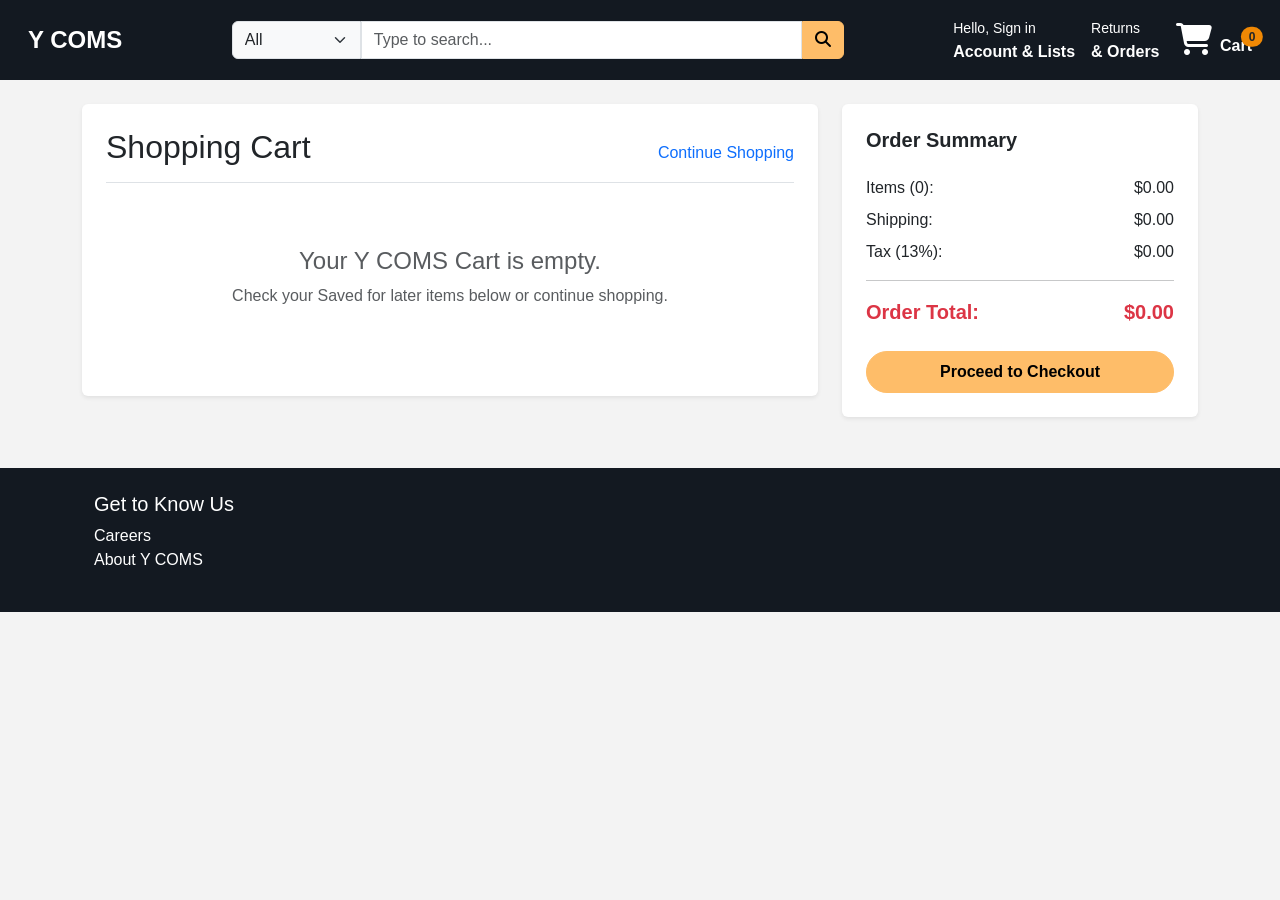
<file: cart.html>
<!DOCTYPE html>
<html lang="en">
<head>
    <meta charset="UTF-8">
    <meta name="viewport" content="width=device-width, initial-scale=1.0">
    <title>Shopping Cart - Y COMS</title>
    <!-- Bootstrap 5 CSS -->
    <link href="https://cdn.jsdelivr.net/npm/bootstrap@5.3.0-alpha3/dist/css/bootstrap.min.css" rel="stylesheet">
    <!-- FontAwesome -->
    <link rel="stylesheet" href="https://cdnjs.cloudflare.com/ajax/libs/font-awesome/6.4.0/css/all.min.css">
    <!-- Custom CSS -->
    <link rel="stylesheet" href="assets/css/styles.css">
</head>
<body>

    <!-- Header (Same as index.html) -->
    <header class="bg-dark text-white p-3 sticky-top">
        <div class="container-fluid d-flex align-items-center justify-content-between">
            <div class="logo">
                <a href="index.html" class="text-white text-decoration-none fs-4 fw-bold">Y COMS</a>
            </div>

            <div class="search-bar d-flex w-50 mx-4">
                <select class="form-select w-auto rounded-start bg-light text-dark">
                    <option>All</option>
                    <option>Electronics</option>
                    <option>Fashion</option>
                </select>
                <input type="text" class="form-control rounded-0" placeholder="Type to search...">
                <button class="btn btn-warning rounded-end"><i class="fas fa-search"></i></button>
            </div>

            <div class="user-actions d-flex align-items-center">
                <div class="me-3">
                    <a href="dashboard.html" class="text-white text-decoration-none">
                        <small>Hello, Sign in</small><br>
                        <b>Account & Lists</b>
                    </a>
                </div>
                <div class="me-3">
                    <a href="#" class="text-white text-decoration-none">
                        <small>Returns</small><br>
                        <b>& Orders</b>
                    </a>
                </div>
                <div>
                    <a href="cart.html" class="text-white text-decoration-none position-relative">
                        <i class="fas fa-shopping-cart fa-2x"></i>
                        <span class="position-absolute top-0 start-100 translate-middle badge rounded-pill bg-warning text-dark" id="cart-badge">0</span>
                        <b class="ms-1">Cart</b>
                    </a>
                </div>
            </div>
        </div>
    </header>

    <!-- Main Content -->
    <main class="container my-4">
        <div class="row">
            <!-- Cart Items -->
            <div class="col-md-8">
                <div class="card p-4 shadow-sm border-0 mb-4">
                    <div class="d-flex justify-content-between align-items-baseline mb-3 border-bottom pb-2">
                        <h2>Shopping Cart</h2>
                        <a href="products.html" class="text-decoration-none">Continue Shopping</a>
                    </div>

                    <!-- Items container managed by JS -->
                    <div id="cart-items-container">
                        <!-- Dynamic items will load here -->
                        <div class="text-center py-5 text-muted d-none" id="empty-cart-msg">
                            <h4>Your Y COMS Cart is empty.</h4>
                            <p>Check your Saved for later items below or continue shopping.</p>
                        </div>
                    </div>

                </div>
            </div>

            <!-- Order Summary Sidebar -->
            <div class="col-md-4">
                <div class="card p-4 shadow-sm border-0">
                    <h5 class="card-title fw-bold">Order Summary</h5>
                    <div class="d-flex justify-content-between mt-3">
                        <span>Items (<span id="summary-count">0</span>):</span>
                        <span id="summary-items-price">$0.00</span>
                    </div>
                    <div class="d-flex justify-content-between mt-2">
                        <span>Shipping:</span>
                        <span>$0.00</span>
                    </div>
                    <div class="d-flex justify-content-between mt-2">
                        <span>Tax (13%):</span>
                        <span id="summary-tax">$0.00</span>
                    </div>
                    <hr>
                    <div class="d-flex justify-content-between fs-5 fw-bold text-danger">
                        <span>Order Total:</span>
                        <span id="summary-total">$0.00</span>
                    </div>

                    <a href="checkout.html" class="btn btn-warning w-100 rounded-pill mt-4 fw-semibold p-2">Proceed to Checkout</a>
                </div>
            </div>
        </div>
    </main>

    <!-- Footer -->
    <footer class="bg-dark text-white mt-5">
         <div class="container p-4">
            <div class="row">
                <div class="col-md-3">
                    <h5>Get to Know Us</h5>
                    <ul class="list-unstyled">
                        <li><a href="#" class="text-white text-decoration-none">Careers</a></li>
                        <li><a href="#" class="text-white text-decoration-none">About Y COMS</a></li>
                    </ul>
                </div>
            </div>
         </div>
    </footer>

    <!-- Scripts -->
    <script src="https://cdn.jsdelivr.net/npm/bootstrap@5.3.0-alpha3/dist/js/bootstrap.bundle.min.js"></script>
    <script src="assets/js/script.js"></script>
    <script>
        // Inline script specific to cart page rendering
        document.addEventListener('DOMContentLoaded', () => {
            renderCartPage();
        });

        function renderCartPage() {
            const cart = JSON.parse(localStorage.getItem('ycoms_cart')) || [];
            const container = document.getElementById('cart-items-container');
            const emptyMsg = document.getElementById('empty-cart-msg');

            if (cart.length === 0) {
                container.innerHTML = '';
                container.appendChild(emptyMsg);
                emptyMsg.classList.remove('d-none');
                updateOrderSummary(cart);
                return;
            }

            emptyMsg.classList.add('d-none');
            container.innerHTML = ''; // Clear container

            let subtotal = 0;

            cart.forEach((item, index) => {
                const itemTotal = item.price * item.quantity;
                subtotal += itemTotal;

                const itemHTML = `
                    <div class="row mb-4 align-items-center cart-item-row" data-index="${index}">
                        <div class="col-md-2">
                            <img src="https://placehold.co/150x150" class="img-fluid rounded" alt="${item.name}">
                        </div>
                        <div class="col-md-6">
                            <h5 class="mb-1">${item.name}</h5>
                            <p class="text-success small mb-2"><i class="fas fa-check"></i> In Stock</p>
                            <p class="small text-muted mb-1">Eligible for FREE Shipping</p>
                            <div class="d-flex align-items-center mt-2">
                                <label class="me-2 small fw-bold">Qty:</label>
                                <select class="form-select form-select-sm w-auto qty-select" data-id="${item.id}">
                                    <option value="1" ${item.quantity == 1 ? 'selected' : ''}>1</option>
                                    <option value="2" ${item.quantity == 2 ? 'selected' : ''}>2</option>
                                    <option value="3" ${item.quantity == 3 ? 'selected' : ''}>3</option>
                                    <option value="4" ${item.quantity == 4 ? 'selected' : ''}>4</option>
                                    <option value="5" ${item.quantity == 5 ? 'selected' : ''}>5</option>
                                </select>
                                <div class="vr mx-3"></div>
                                <a href="#" class="text-decoration-none small remove-item" data-id="${item.id}">Delete</a>
                                <div class="vr mx-3"></div>
                                <a href="#" class="text-decoration-none small">Save for later</a>
                            </div>
                        </div>
                        <div class="col-md-4 text-end">
                            <h4 class="fw-bold">$${item.price.toFixed(2)}</h4>
                        </div>
                    </div>
                    <hr>
                `;
                container.insertAdjacentHTML('beforeend', itemHTML);
            });

            // Attach event listeners for dynamic elements
            document.querySelectorAll('.qty-select').forEach(select => {
                select.addEventListener('change', function() {
                    const id = this.getAttribute('data-id');
                    const newQty = parseInt(this.value);
                    updateItemQuantity(id, newQty);
                });
            });

            document.querySelectorAll('.remove-item').forEach(btn => {
                btn.addEventListener('click', function(e) {
                    e.preventDefault();
                    const id = this.getAttribute('data-id');
                    removeItemFromCart(id);
                });
            });

            updateOrderSummary(cart);
        }

        function updateItemQuantity(id, quantity) {
            let cart = JSON.parse(localStorage.getItem('ycoms_cart')) || [];
            const item = cart.find(i => i.id == id);
            if(item) {
                item.quantity = quantity;
                localStorage.setItem('ycoms_cart', JSON.stringify(cart));
                renderCartPage(); // Re-render
                document.getElementById('cart-badge').textContent = cart.reduce((tot, i) => tot + i.quantity, 0);
            }
        }

        function removeItemFromCart(id) {
            let cart = JSON.parse(localStorage.getItem('ycoms_cart')) || [];
            cart = cart.filter(i => i.id != id);
            localStorage.setItem('ycoms_cart', JSON.stringify(cart));
            renderCartPage(); // Re-render
            document.getElementById('cart-badge').textContent = cart.reduce((tot, i) => tot + i.quantity, 0);
        }

        function updateOrderSummary(cart) {
            const count = cart.reduce((tot, item) => tot + item.quantity, 0);
            const subtotal = cart.reduce((tot, item) => tot + (item.price * item.quantity), 0);
            const tax = subtotal * 0.13;
            const total = subtotal + tax;

            document.getElementById('summary-count').textContent = count;
            document.getElementById('summary-items-price').textContent = '$' + subtotal.toFixed(2);
            document.getElementById('summary-tax').textContent = '$' + tax.toFixed(2);
            document.getElementById('summary-total').textContent = '$' + total.toFixed(2);
        }
    </script>
</body>
</html>
</file>
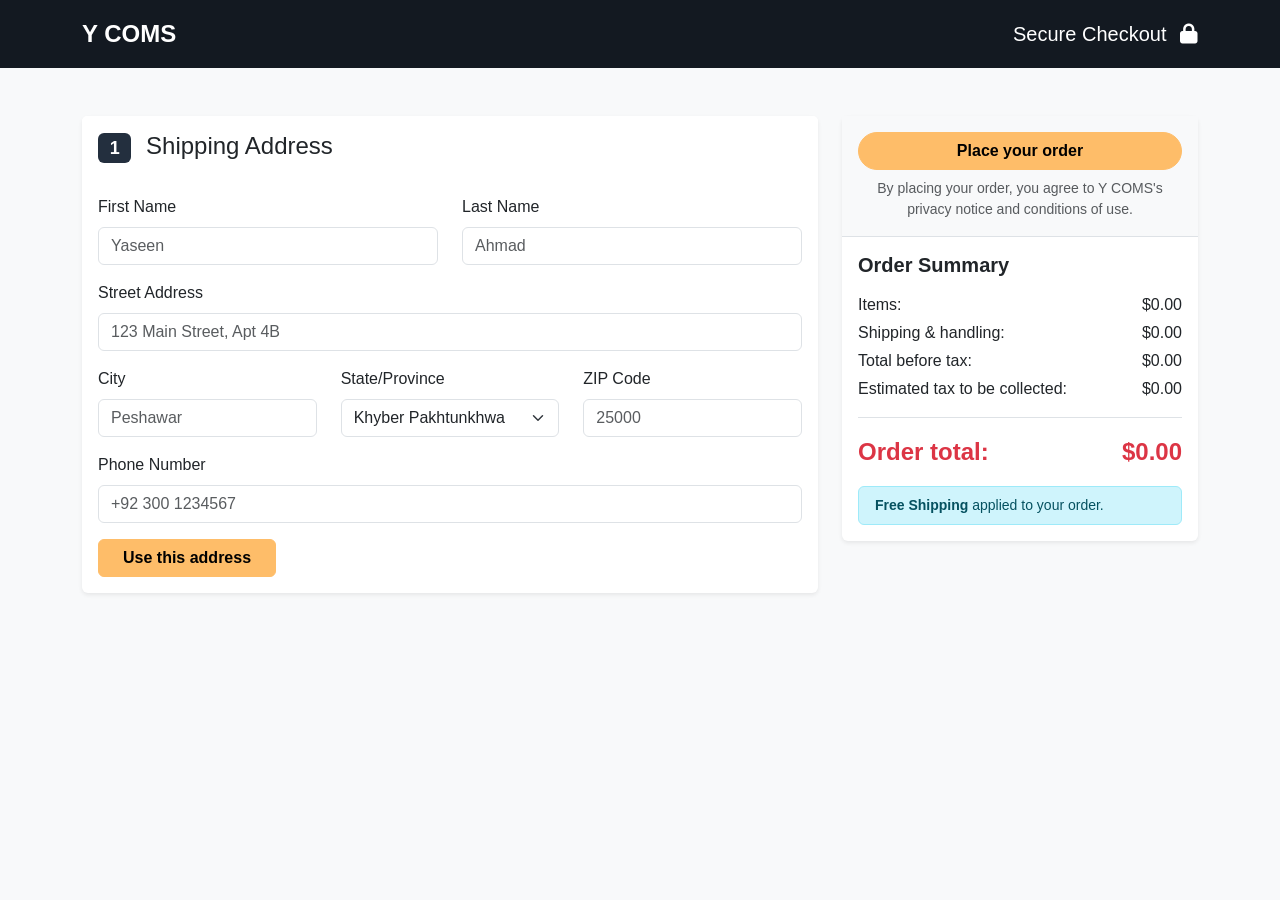
<file: checkout.html>
<!DOCTYPE html>
<html lang="en">
<head>
    <meta charset="UTF-8">
    <meta name="viewport" content="width=device-width, initial-scale=1.0">
    <title>Checkout - Y COMS</title>
    <!-- Bootstrap 5 CSS -->
    <link href="https://cdn.jsdelivr.net/npm/bootstrap@5.3.0-alpha3/dist/css/bootstrap.min.css" rel="stylesheet">
    <!-- FontAwesome -->
    <link rel="stylesheet" href="https://cdnjs.cloudflare.com/ajax/libs/font-awesome/6.4.0/css/all.min.css">
    <!-- Custom CSS -->
    <link rel="stylesheet" href="assets/css/styles.css">
</head>
<body class="bg-light">

    <!-- Minimal Header for Checkout -->
    <header class="bg-dark text-white p-3">
        <div class="container d-flex justify-content-between align-items-center">
            <a href="index.html" class="text-white text-decoration-none fs-4 fw-bold">Y COMS</a>
            <span class="fs-5 fw-light">Secure Checkout <i class="fas fa-lock ms-2"></i></span>
        </div>
    </header>

    <main class="container my-5">
        <div class="row">
            <!-- Checkout Flow -->
            <div class="col-md-8">

                <!-- Step 1: Shipping Address -->
                <div class="card shadow-sm border-0 mb-4">
                    <div class="card-header bg-white border-bottom-0 py-3">
                        <h4 class="mb-0"><span class="badge bg-secondary me-2">1</span> Shipping Address</h4>
                    </div>
                    <div class="card-body">
                        <form>
                            <div class="row mb-3">
                                <div class="col-md-6">
                                    <label class="form-label">First Name</label>
                                    <input type="text" class="form-control" placeholder="Yaseen">
                                </div>
                                <div class="col-md-6">
                                    <label class="form-label">Last Name</label>
                                    <input type="text" class="form-control" placeholder="Ahmad">
                                </div>
                            </div>
                            <div class="mb-3">
                                <label class="form-label">Street Address</label>
                                <input type="text" class="form-control" placeholder="123 Main Street, Apt 4B">
                            </div>
                            <div class="row mb-3">
                                <div class="col-md-4">
                                    <label class="form-label">City</label>
                                    <input type="text" class="form-control" placeholder="Peshawar">
                                </div>
                                <div class="col-md-4">
                                    <label class="form-label">State/Province</label>
                                    <select class="form-select">
                                        <option selected>Khyber Pakhtunkhwa</option>
                                        <option>Punjab</option>
                                        <option>Sindh</option>
                                    </select>
                                </div>
                                <div class="col-md-4">
                                    <label class="form-label">ZIP Code</label>
                                    <input type="text" class="form-control" placeholder="25000">
                                </div>
                            </div>
                            <div class="mb-3">
                                <label class="form-label">Phone Number</label>
                                <input type="tel" class="form-control" placeholder="+92 300 1234567">
                            </div>
                            <button type="button" class="btn btn-warning fw-bold px-4" data-bs-toggle="collapse" data-bs-target="#paymentStep">Use this address</button>
                        </form>
                    </div>
                </div>

                <!-- Step 2: Payment Method -->
                <div class="card shadow-sm border-0 mb-4 collapse" id="paymentStep">
                    <div class="card-header bg-white border-bottom-0 py-3">
                        <h4 class="mb-0"><span class="badge bg-secondary me-2">2</span> Payment Method</h4>
                    </div>
                    <div class="card-body">
                        <div class="border rounded p-3 mb-3 border-warning">
                            <div class="form-check">
                                <input class="form-check-input" type="radio" name="paymentMethod" id="creditCard" checked>
                                <label class="form-check-label fw-bold d-flex align-items-center" for="creditCard">
                                    Credit or Debit Card
                                    <span class="ms-auto">
                                        <i class="fab fa-cc-visa text-primary fa-lg"></i>
                                        <i class="fab fa-cc-mastercard text-danger fa-lg ms-1"></i>
                                    </span>
                                </label>
                            </div>
                            <div class="mt-3 ps-4">
                                <input type="text" class="form-control mb-2" placeholder="Card Number (e.g., 1234 5678 9012 3456)">
                                <input type="text" class="form-control mb-2" placeholder="Name on Card">
                                <div class="d-flex gap-2">
                                    <input type="text" class="form-control w-50" placeholder="MM/YY">
                                    <input type="text" class="form-control w-25" placeholder="CVV">
                                </div>
                            </div>
                        </div>

                        <div class="border rounded p-3 mb-3">
                            <div class="form-check">
                                <input class="form-check-input" type="radio" name="paymentMethod" id="cod">
                                <label class="form-check-label fw-bold d-flex align-items-center" for="cod">
                                    Cash on Delivery (COD)
                                    <i class="fas fa-money-bill-wave text-success ms-auto fa-lg"></i>
                                </label>
                            </div>
                        </div>

                        <div class="border rounded p-3 mb-3">
                            <div class="form-check">
                                <input class="form-check-input" type="radio" name="paymentMethod" id="jazzcash">
                                <label class="form-check-label fw-bold d-flex align-items-center" for="jazzcash">
                                    JazzCash / EasyPaisa
                                    <i class="fas fa-mobile-alt text-dark ms-auto fa-lg"></i>
                                </label>
                            </div>
                        </div>

                        <button type="button" class="btn btn-warning fw-bold px-4 mt-2" data-bs-toggle="collapse" data-bs-target="#reviewStep">Use this payment method</button>
                    </div>
                </div>

                <!-- Step 3: Review Items -->
                <div class="card shadow-sm border-0 mb-4 collapse" id="reviewStep">
                    <div class="card-header bg-white border-bottom-0 py-3">
                        <h4 class="mb-0"><span class="badge bg-secondary me-2">3</span> Review items and shipping</h4>
                    </div>
                    <div class="card-body">
                        <div class="alert alert-success d-flex align-items-center mb-4" role="alert">
                            <i class="fas fa-truck fa-2x me-3"></i>
                            <div>
                                Guaranteed Delivery: <strong>May 24, 2026</strong><br>
                                Items shipped from Y COMS fulfillment center.
                            </div>
                        </div>

                        <div id="checkout-items-container">
                            <!-- Items populated by JS -->
                        </div>

                    </div>
                </div>

            </div>

            <!-- Order Summary Sidebar -->
            <div class="col-md-4">
                <div class="card shadow-sm border-0 sticky-top" style="top: 20px;">
                    <div class="card-body text-center bg-light border-bottom">
                        <button class="btn btn-warning w-100 rounded-pill fw-bold" onclick="placeOrder()">Place your order</button>
                        <p class="small text-muted mt-2 mb-0">By placing your order, you agree to Y COMS's privacy notice and conditions of use.</p>
                    </div>
                    <div class="card-body">
                        <h5 class="fw-bold mb-3">Order Summary</h5>
                        <div class="d-flex justify-content-between mb-1">
                            <span>Items:</span>
                            <span id="checkout-subtotal">$0.00</span>
                        </div>
                        <div class="d-flex justify-content-between mb-1">
                            <span>Shipping & handling:</span>
                            <span>$0.00</span>
                        </div>
                        <div class="d-flex justify-content-between mb-1">
                            <span>Total before tax:</span>
                            <span id="checkout-pretax">$0.00</span>
                        </div>
                        <div class="d-flex justify-content-between mb-3 border-bottom pb-3">
                            <span>Estimated tax to be collected:</span>
                            <span id="checkout-tax">$0.00</span>
                        </div>
                        <div class="d-flex justify-content-between fs-4 fw-bold text-danger mb-3">
                            <span>Order total:</span>
                            <span id="checkout-total">$0.00</span>
                        </div>

                        <div class="alert alert-info py-2 small mb-0">
                            <strong>Free Shipping</strong> applied to your order.
                        </div>
                    </div>
                </div>
            </div>
        </div>
    </main>

    <!-- Success Modal -->
    <div class="modal fade" id="orderSuccessModal" tabindex="-1" aria-hidden="true" data-bs-backdrop="static">
        <div class="modal-dialog modal-dialog-centered">
            <div class="modal-content text-center p-4">
                <div class="modal-body">
                    <i class="fas fa-check-circle text-success" style="font-size: 5rem;"></i>
                    <h3 class="mt-3 fw-bold">Order Confirmed!</h3>
                    <p class="text-muted">Thank you for your order, Yaseen. Your order number is <strong class="text-dark">#YCOM-2026-1234</strong>.</p>
                    <p class="small">A confirmation email has been sent to your registered email address.</p>
                    <a href="index.html" class="btn btn-primary mt-3 px-4 rounded-pill">Return to Home</a>
                </div>
            </div>
        </div>
    </div>

    <script src="https://cdn.jsdelivr.net/npm/bootstrap@5.3.0-alpha3/dist/js/bootstrap.bundle.min.js"></script>
    <script>
        document.addEventListener('DOMContentLoaded', () => {
            renderCheckoutItems();
        });

        function renderCheckoutItems() {
            const cart = JSON.parse(localStorage.getItem('ycoms_cart')) || [];
            const container = document.getElementById('checkout-items-container');

            if (cart.length === 0) {
                container.innerHTML = '<p>Your cart is empty.</p>';
                return;
            }

            let subtotal = 0;
            container.innerHTML = '';

            cart.forEach(item => {
                const itemTotal = item.price * item.quantity;
                subtotal += itemTotal;

                const html = `
                    <div class="d-flex mb-3">
                        <img src="https://placehold.co/80x80" class="rounded border me-3" alt="${item.name}">
                        <div>
                            <h6 class="fw-bold mb-1">${item.name}</h6>
                            <p class="text-danger fw-bold mb-0">$${item.price.toFixed(2)}</p>
                            <p class="text-muted small">Qty: ${item.quantity}</p>
                        </div>
                    </div>
                `;
                container.insertAdjacentHTML('beforeend', html);
            });

            const tax = subtotal * 0.13;
            const total = subtotal + tax;

            document.getElementById('checkout-subtotal').textContent = '$' + subtotal.toFixed(2);
            document.getElementById('checkout-pretax').textContent = '$' + subtotal.toFixed(2);
            document.getElementById('checkout-tax').textContent = '$' + tax.toFixed(2);
            document.getElementById('checkout-total').textContent = '$' + total.toFixed(2);
        }

        function placeOrder() {
            // Check if cart is empty
            const cart = JSON.parse(localStorage.getItem('ycoms_cart')) || [];
            if (cart.length === 0) {
                alert("Cannot place order. Your cart is empty.");
                return;
            }

            // Show success modal
            const modal = new bootstrap.Modal(document.getElementById('orderSuccessModal'));
            modal.show();

            // Clear the cart
            localStorage.removeItem('ycoms_cart');
        }
    </script>
</body>
</html>
</file>
<file: assets/css/styles.css>
/* Custom styles for Y COMS */

body {
    font-family: -apple-system, BlinkMacSystemFont, "Segoe UI", Roboto, "Helvetica Neue", Arial, sans-serif;
    background-color: #f3f3f3; /* Typical Amazon-like background */
}

/* Header & Nav */
.bg-dark {
    background-color: #131921 !important;
}
.bg-secondary {
    background-color: #232f3e !important;
}
.btn-warning {
    background-color: #febd69;
    border-color: #febd69;
}
.btn-warning:hover {
    background-color: #f3a847;
    border-color: #f3a847;
}

/* Search Bar styling */
.search-bar .form-select {
    width: auto;
    border-radius: 4px 0 0 4px;
    background-color: #f3f3f3;
}
.search-bar .form-control {
    border-radius: 0;
}
.search-bar .btn {
    border-radius: 0 4px 4px 0;
}

/* No scrollbar class for horizontal scroller */
.no-scrollbar::-webkit-scrollbar {
    display: none;
}
.no-scrollbar {
    -ms-overflow-style: none;  /* IE and Edge */
    scrollbar-width: none;  /* Firefox */
}

/* Product Cards */
.product-card {
    transition: transform 0.2s, box-shadow 0.2s;
    cursor: pointer;
}
.product-card:hover {
    transform: translateY(-2px);
    box-shadow: 0 4px 15px rgba(0,0,0,0.1) !important;
}
.product-card .card-title {
    font-size: 0.95rem;
    line-height: 1.4;
}

/* Sidebar filter */
.filter-sidebar h5 {
    font-size: 1rem;
    font-weight: bold;
    margin-bottom: 0.5rem;
}
.filter-sidebar .rating-filter i {
    font-size: 0.85rem;
}

/* Badges */
.badge.bg-warning {
    background-color: #f08804 !important;
}
</file>
